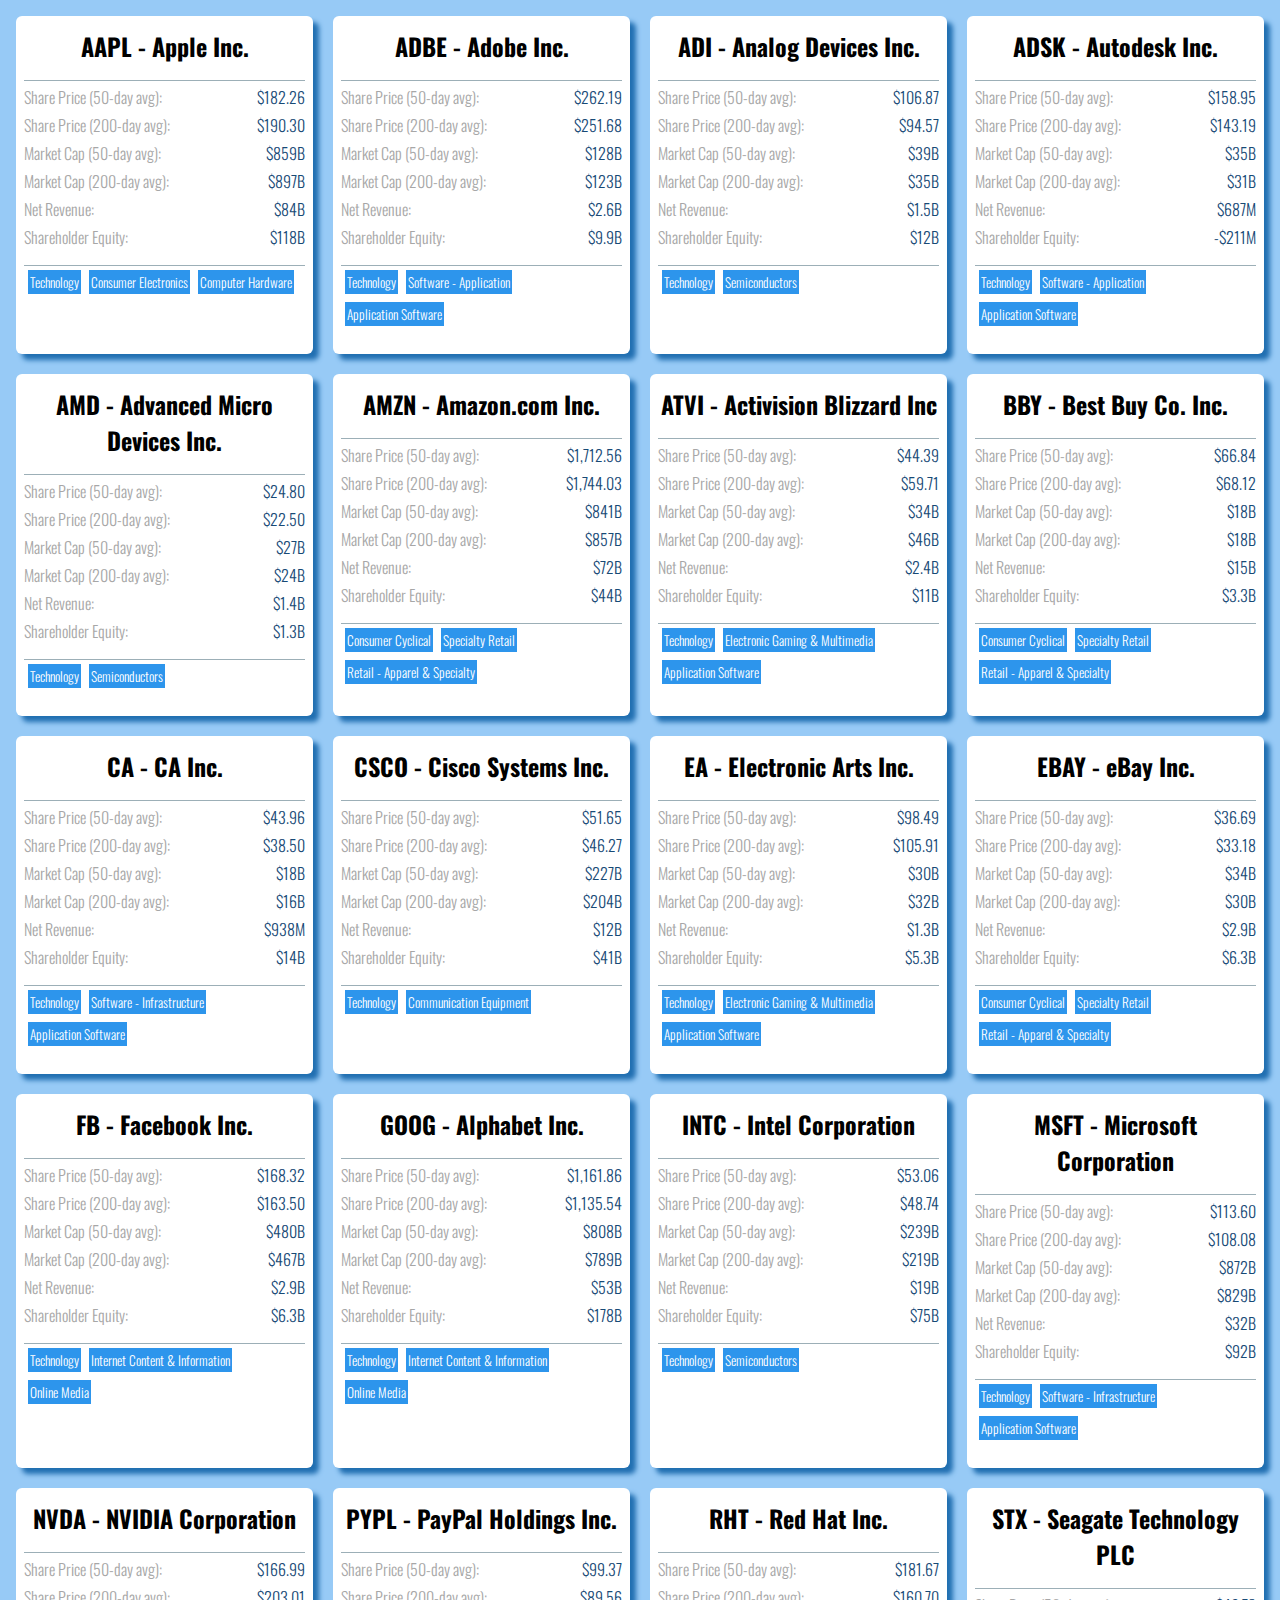
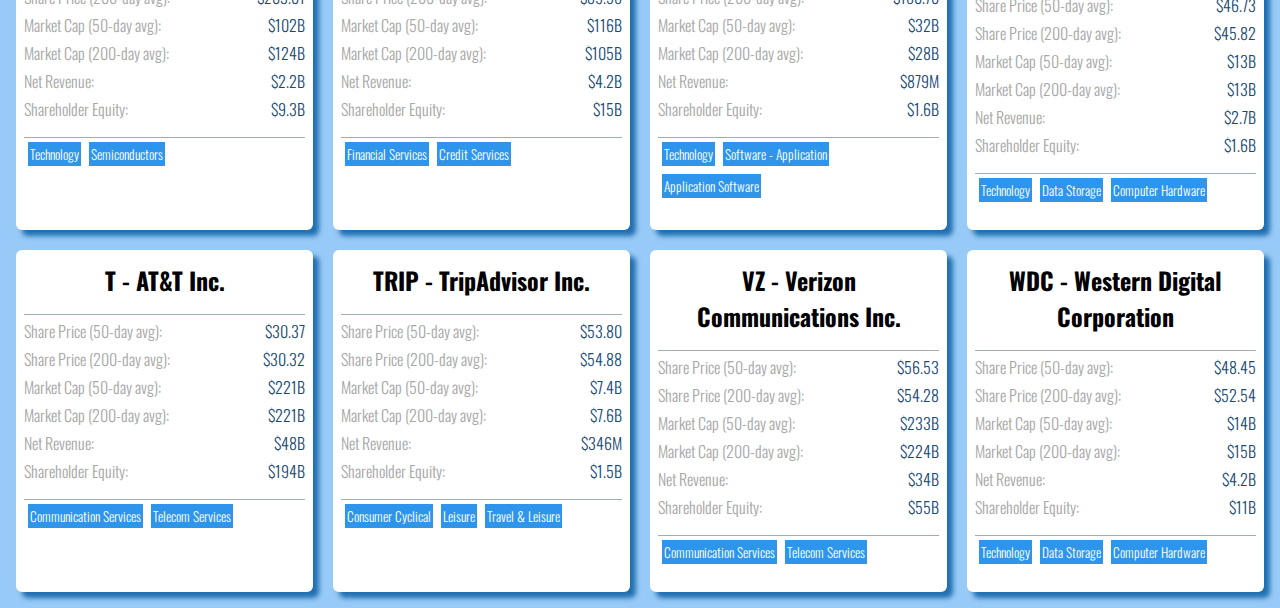
<file: index.html>
<!DOCTYPE html>
<html lang="en">
<head>
   <meta charset="utf-8">
   <title>Lab 8</title>
   <link href="https://fonts.googleapis.com/css?family=Oswald:300,500" rel="stylesheet">
   <link rel="stylesheet" type="text/css" href="styles.css" />

   <script src="js/companies.json"></script>
</head>

<body id="proj3">
  <section>
    <script src="ch08-proj3.js"></script>
  </section>

</body>
</html>
</file>
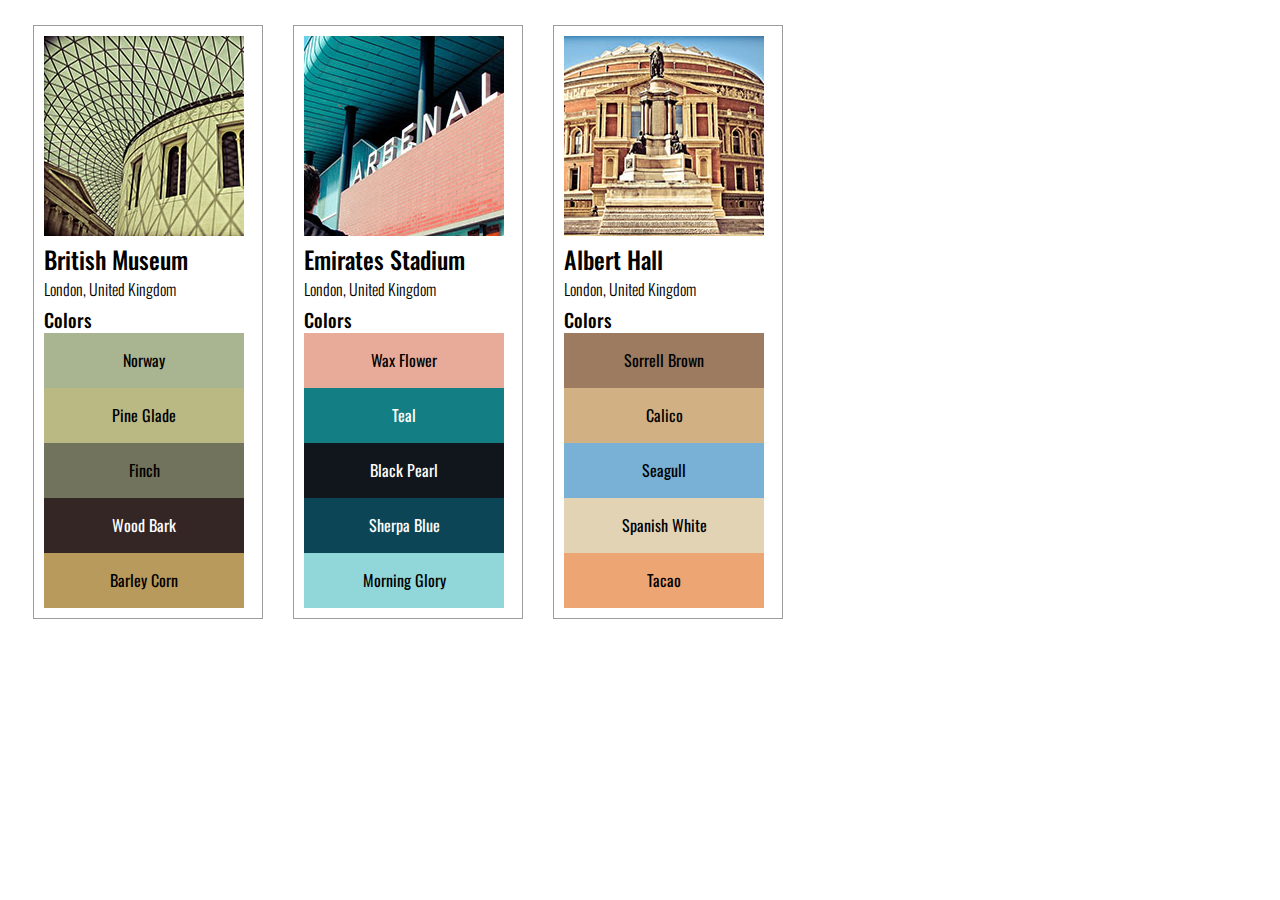
<file: ch08-proj02/index.html>
<!DOCTYPE html>
<html lang="en">
<head>
   <meta charset="utf-8">
   <title>Chapter 8 - Project 2</title>
   <link href="https://fonts.googleapis.com/css?family=Oswald:300,500" rel="stylesheet">
   <link rel="stylesheet" type="text/css" href="styles.css" />


</head>
<body>
<main>
   <section>
     <script src ="photo-data.js"></script>
     <script src ="ch08-proj02.js"></script>
      <!--You will replace these three article elements with javascript script elements-->
      <!--
      <article>
         <img src="5855729828.jpg" alt="British Museum">
         <div class="caption">
            <h2>British Museum</h2>
            <p>London, United Kingdom</p>
            <h3>Colors</h3>
            <span style="background-color: #a9b490; ">Norway</span><span style="background-color: #bab984; ">Pine Glade</span><span style="background-color: #71735c; ">Finch</span><span style="background-color: #332625; color: white; ">Wood Bark</span><span style="background-color: #b99a5d; ">Barley Corn</span>
         </div>
      </article>
      <article>
         <img src="5855735700.jpg" alt="Emirates Stadium">
         <div class="caption">
            <h2>Emirates Stadium</h2>
            <p>London, United Kingdom</p>
            <h3>Colors</h3>
            <span style="background-color: #e8ab9a; ">Wax Flower</span><span style="background-color: #137e84; color: white; ">Teal</span><span style="background-color: #11161d; color: white; ">Black Pearl</span><span style="background-color: #0c4656; color: white; ">Sherpa Blue</span><span style="background-color: #91d6d8; ">Morning Glory</span>
         </div>
      </article>
      <article>
         <img src="5855174537.jpg" alt="Albert Hall">
         <div class="caption">
            <h2>Albert Hall</h2>
            <p>London, United Kingdom</p>
            <h3>Colors</h3>
            <span style="background-color: #9c7b61; ">Sorrell Brown</span><span style="background-color: #d1b083; ">Calico</span><span style="background-color: #79b0d5; ">Seagull</span><span style="background-color: #e2d3b5; ">Spanish White</span><span style="background-color: #eca573; ">Tacao</span>
         </div>
      </article>
    -->
   </section>
</main>
</body>
</html>
</file>
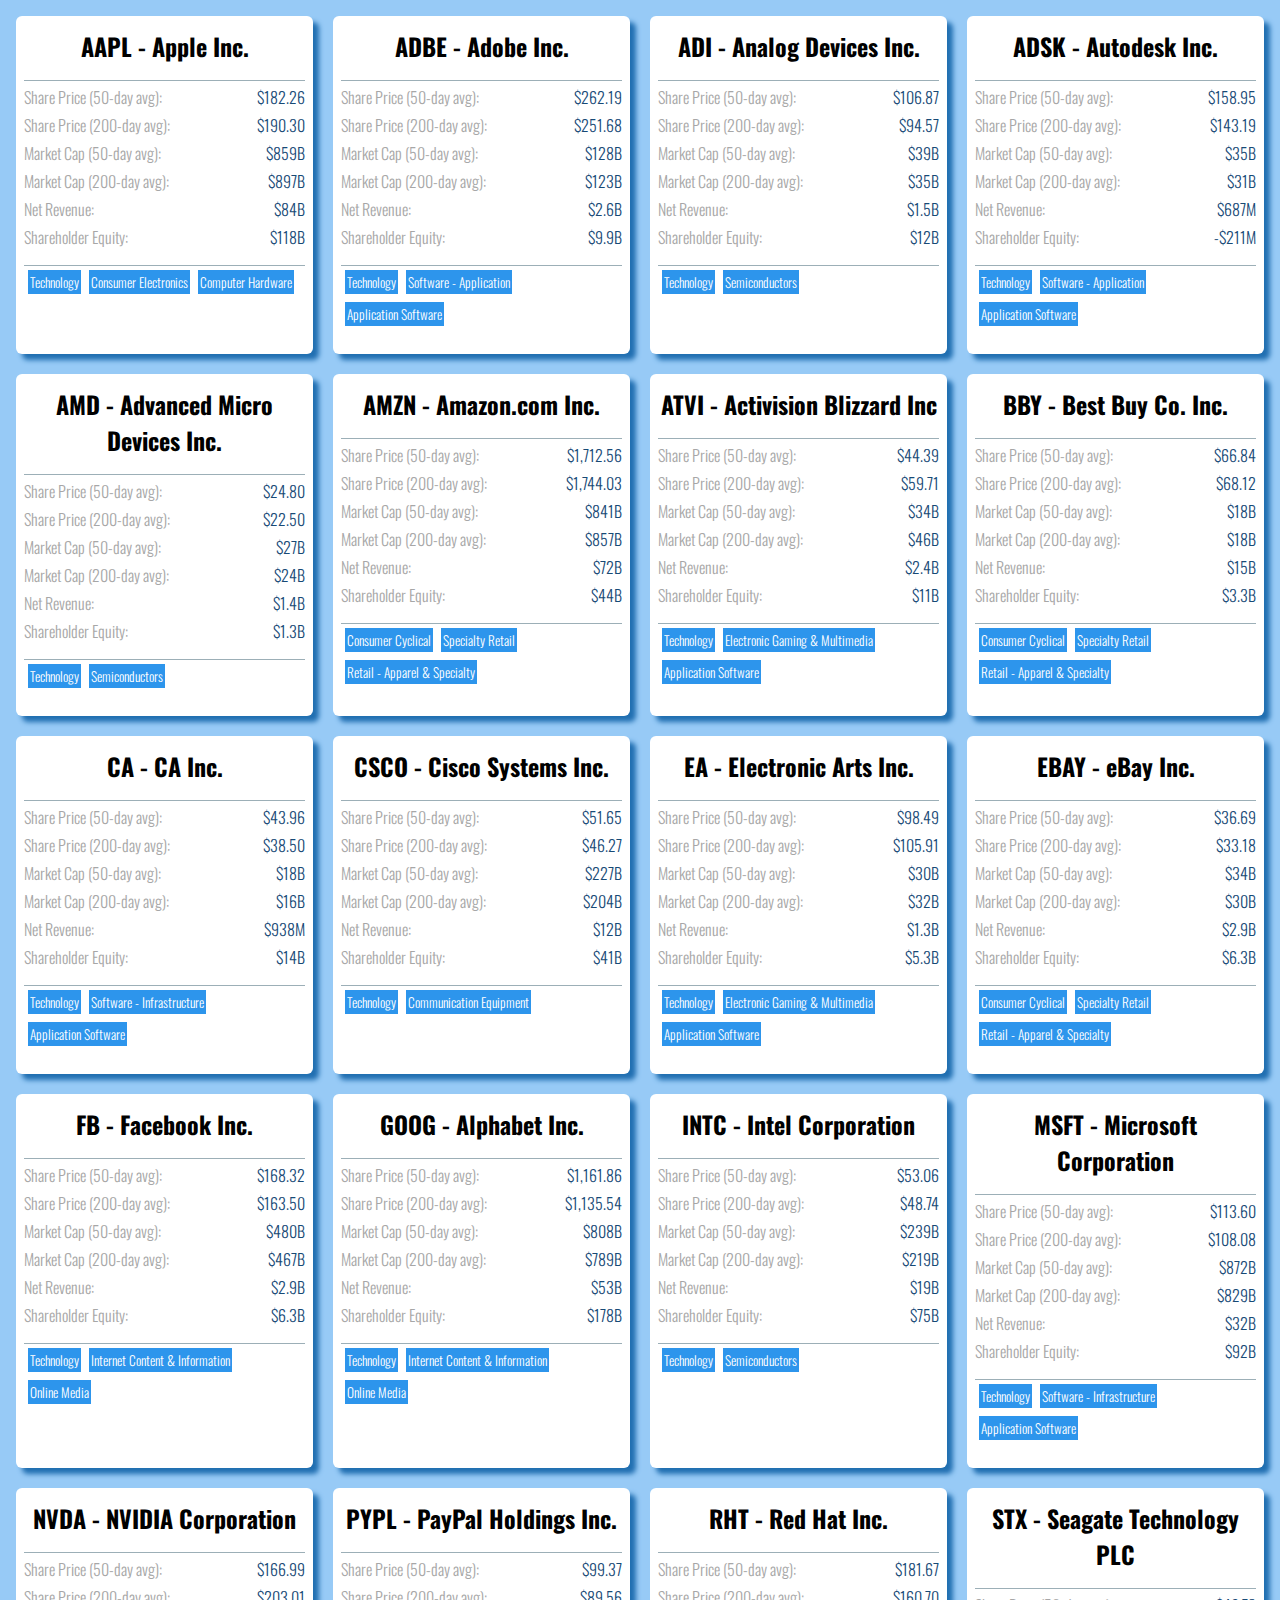
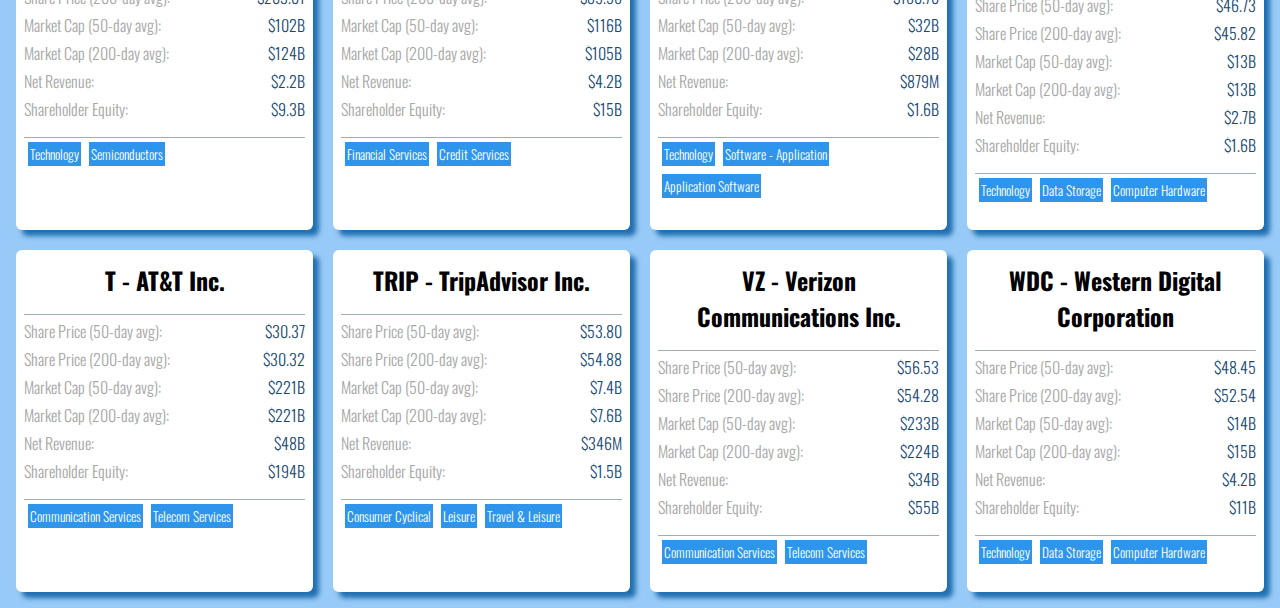
<file: ch08-proj3.html>
<!DOCTYPE html>
<html lang="en">
<head>
   <meta charset="utf-8">
   <title>Lab 8</title>
   <link href="https://fonts.googleapis.com/css?family=Oswald:300,500" rel="stylesheet">
   <link rel="stylesheet" type="text/css" href="css/styles.css" />

   <script src="js/companies.json"></script>
</head>

<body id="proj3">
  <section>
    <script src="js/ch08-proj3.js"></script>
  </section>

</body>
</html>
</file>
<file: styles.css>
/* Styles for Project #3 */

#proj3 {
    background-color: #97caf6;
    font-family: 'Oswald', sans-serif; 
    font-weight: 300;   
    margin: 0 0;
    padding: 0;
}
#proj3 h2 {
    margin: 0;
    padding: 0.25rem 0 0 0; 
    text-align: center;    
}
#proj3 section {
    display: grid;
    grid-template-columns: repeat(auto-fill, minmax(300px, 1fr));
    grid-gap: 0.25rem;
    margin: 0.5rem;
}
#proj3 .card {
    background-color: white;
    margin: 0.5rem;
    padding: 0.5rem;
    border-radius: 6px;
    box-shadow: 6px 6px 5px 0px #216fb1;

    display: flex;
    flex-direction: column;
}
#proj3 .card img {
    height: 200px;
}

#proj3 .card p {
    font-size: 1rem;
    color: #a7a7a7;
    margin: 0.25rem 0 0 0;
}
#proj3 .card div {
    border-top: 1pt solid #9cafb7;
    margin: 1rem 0 0 0;
    padding: 0;    
}
#proj3 .card div span {
    float: right;
    color: #174a76;
}
#proj3 .card footer {
    border-top: 1pt solid #9cafb7;
    margin: 1rem 0 1rem 0;
    padding: 0;      
}
#proj3 small {
    display: inline-block;
    background-color: #2d95ec;
    color: white;
    padding: 2px;
    margin: 0.25rem;
}
</file>
<file: ch08-proj02/styles.css>
/* Styles for Project 2 */

main {
    font-family: 'Oswald', sans-serif;
    margin: 25px;
}
main h2 {
    font-weight: 500;
    margin: 0;
}
main h3 {
    font-weight: 500;
    margin: 0;
}
main section {
    display: grid;
    grid-template-columns: repeat(3, 230px);
    grid-gap: 30px;

}
main section article {
    margin: 0;
    padding: 10px;
    border: 1pt solid #9d9c9c;

}
main section article p {
    margin: 0 0 5px 0;
    font-weight: 300;
}
main section .caption span {
    display: inline-block;
    width: 200px;
    height: 40px;
    text-align: center;
    padding-top: 15px;
}
</file>
<file: css/styles.css>
/* Styles for Project #3 */

#proj3 {
    background-color: #97caf6;
    font-family: 'Oswald', sans-serif; 
    font-weight: 300;   
    margin: 0 0;
    padding: 0;
}
#proj3 h2 {
    margin: 0;
    padding: 0.25rem 0 0 0; 
    text-align: center;    
}
#proj3 section {
    display: grid;
    grid-template-columns: repeat(auto-fill, minmax(300px, 1fr));
    grid-gap: 0.25rem;
    margin: 0.5rem;
}
#proj3 .card {
    background-color: white;
    margin: 0.5rem;
    padding: 0.5rem;
    border-radius: 6px;
    box-shadow: 6px 6px 5px 0px #216fb1;

    display: flex;
    flex-direction: column;
}
#proj3 .card img {
    height: 200px;
}

#proj3 .card p {
    font-size: 1rem;
    color: #a7a7a7;
    margin: 0.25rem 0 0 0;
}
#proj3 .card div {
    border-top: 1pt solid #9cafb7;
    margin: 1rem 0 0 0;
    padding: 0;    
}
#proj3 .card div span {
    float: right;
    color: #174a76;
}
#proj3 .card footer {
    border-top: 1pt solid #9cafb7;
    margin: 1rem 0 1rem 0;
    padding: 0;      
}
#proj3 small {
    display: inline-block;
    background-color: #2d95ec;
    color: white;
    padding: 2px;
    margin: 0.25rem;
}
</file>
